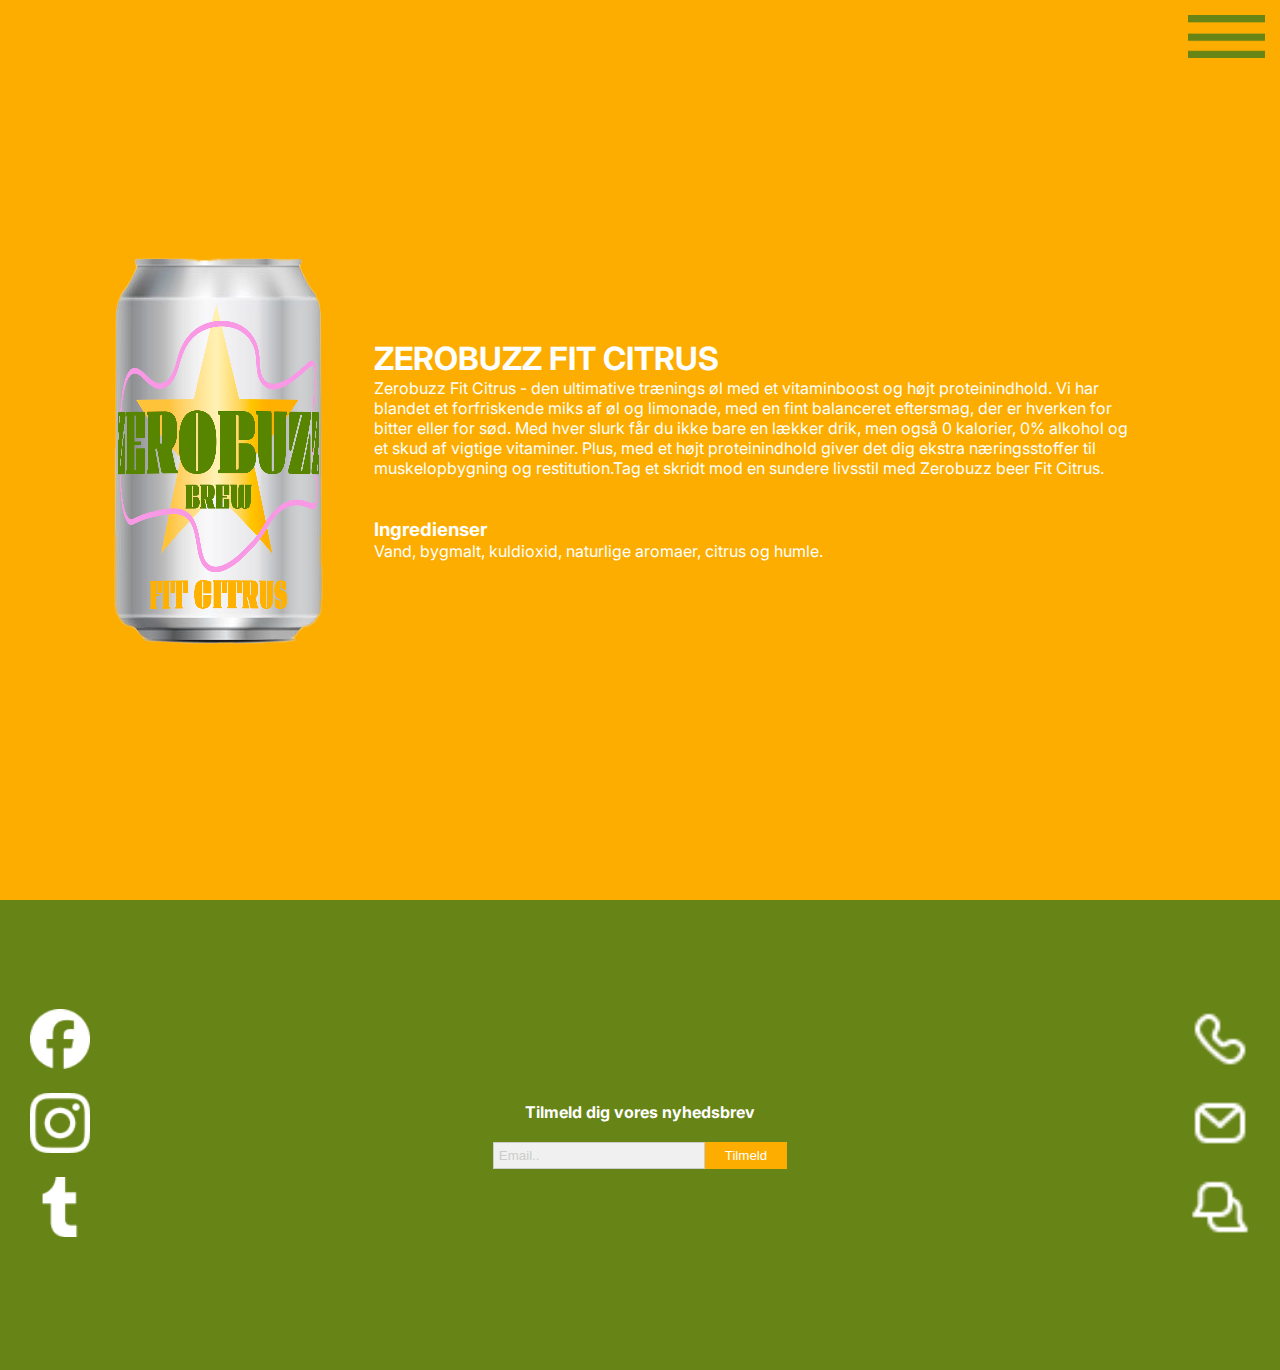
<file: citrus.html>
<!DOCTYPE html>
<html lang="en">

<head>
    <meta charset="UTF-8">
    <meta name="viewport" content="width=device-width, initial-scale=1.0">
    <link rel="preconnect" href="https://fonts.googleapis.com">
    <link rel="preconnect" href="https://fonts.gstatic.com" crossorigin>
    <link
        href="https://fonts.googleapis.com/css2?family=Hind:wght@300;400;500;600;700&family=Inter:wght@100..900&display=swap"
        rel="stylesheet">

    <link rel="stylesheet" href="css/beksrivelse.css">
    <title>Citrus</title>

</head>

<body class="baggrund3">
    <!--Burgermenu-->
    <nav class="burger">
        <a class="burgericon" href="burger.html"><img src="img/burgergrøn.png" alt="burger"></a>
    </nav>

    <!-- Indholdet -->
    <main class="Indholdet">
        <img class="øldåse" src="img/alkoholfriøl-citrus.png" alt="alkoholfriøl">
        <section class="text">
            <h1>ZEROBUZZ FIT CITRUS</h1>
            <p>Zerobuzz Fit Citrus - den ultimative trænings øl med et vitaminboost og højt proteinindhold. Vi har
                blandet et forfriskende miks af øl og limonade, med en fint balanceret eftersmag, der er hverken for
                bitter eller for sød. Med hver slurk får du ikke bare en lækker drik, men også 0 kalorier, 0% alkohol og
                et skud af vigtige vitaminer. Plus, med et højt proteinindhold giver det dig ekstra næringsstoffer til
                muskelopbygning og restitution.Tag et skridt mod en sundere livsstil med Zerobuzz beer Fit Citrus.</p>
            <br> <br>
            <h3>Ingredienser</h3>
            <p> Vand, bygmalt, kuldioxid, naturlige aromaer, citrus og humle.</p>

        </section>
    </main>




    <!-- Footer -->
    <footer class="fod3">


        <ul class="medie">

            <li><a href="#"><img src="img/facebook.png" alt="facebook"></a></li>
            <li><a href="#"><img src="img/instagram.png" alt="instagram"></a></li>
            <li><a href="#"><img src="img/tiktokpng.png" alt="tiktok"></a></li>

        </ul>

        <section class="tilmeld">
            <h4>Tilmeld dig vores nyhedsbrev</h4>
            <br>
            <div class="insæt">
                <input type="text" id="email" name="email" value="Email..">
                <input type="submit" value="Tilmeld">
            </div>
        </section>

        <ul class="kontakt">
            <li><a href="#"><img src="img/telefon.png" alt="telefon"></a></li>
            <li><a href="#"><img src="img/mail.png" alt="mail"></a></li>
            <li><a href="#"><img src="img/chat.png" alt="chat"></a></li>
        </ul>



    </footer>
</body>

</html>
</file>
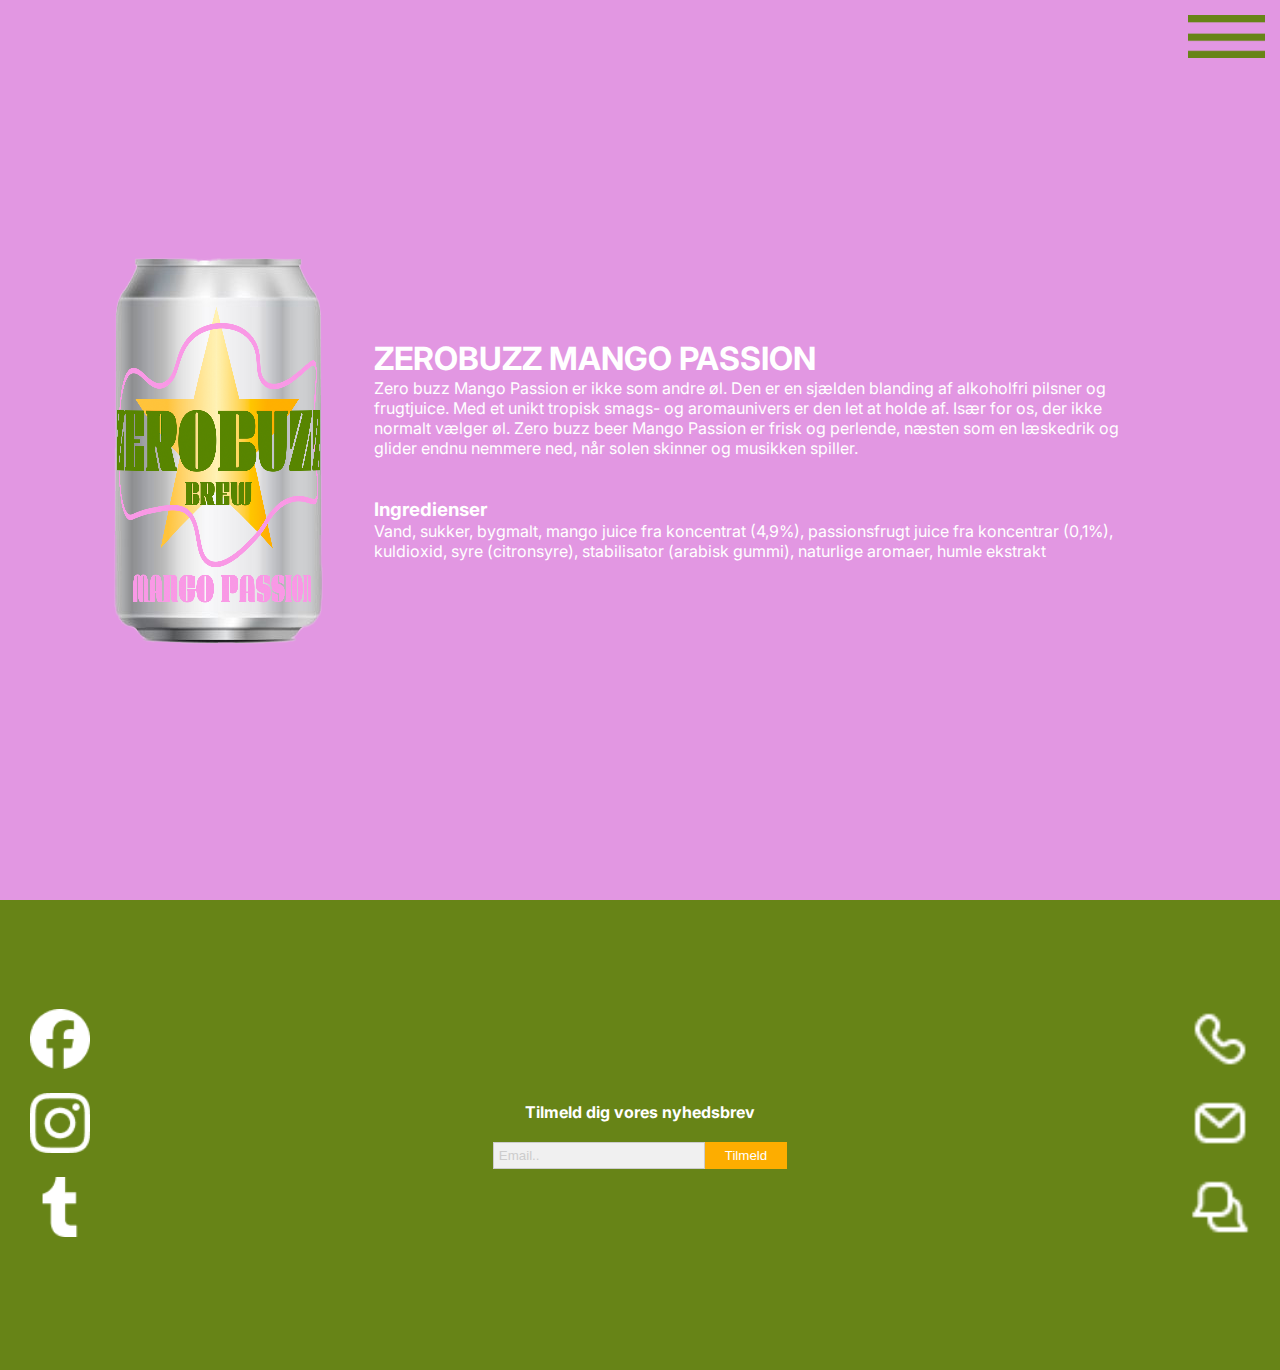
<file: mango.html>
<!DOCTYPE html>
<html lang="en">

<head>
    <meta charset="UTF-8">
    <meta name="viewport" content="width=device-width, initial-scale=1.0">
    <link rel="preconnect" href="https://fonts.googleapis.com">
    <link rel="preconnect" href="https://fonts.gstatic.com" crossorigin>
    <link
        href="https://fonts.googleapis.com/css2?family=Hind:wght@300;400;500;600;700&family=Inter:wght@100..900&display=swap"
        rel="stylesheet">

    <link rel="stylesheet" href="css/beksrivelse.css">
    <title>Mango</title>

</head>

<body class="baggrund2">
    <!--Burgermenu-->
    <nav class="burger">
        <a class="burgericon" href="burger.html"><img src="img/burgergrøn.png" alt="burger"></a>
    </nav>

    <!-- Indholdet -->
    <main class="Indholdet">
        <img class="øldåse" src="img/Alkoholfriøl-mango.png" alt="alkoholfriøl">
        <section class="text">
            <h1>ZEROBUZZ MANGO PASSION</h1>
            <p>Zero buzz Mango Passion er ikke som andre øl. Den er en sjælden blanding af alkoholfri pilsner og
                frugtjuice. Med et unikt tropisk smags- og aromaunivers er den let at holde af. Især for os, der ikke
                normalt vælger øl. Zero buzz beer Mango Passion er frisk og perlende, næsten som en læskedrik og glider
                endnu nemmere ned, når solen skinner og musikken spiller.</p>
            <br> <br>
            <h3>Ingredienser</h3>
            <p>Vand, sukker, bygmalt, mango juice fra koncentrat (4,9%), passionsfrugt juice fra koncentrar (0,1%),
                kuldioxid, syre (citronsyre), stabilisator (arabisk gummi), naturlige aromaer, humle ekstrakt</p>

        </section>
    </main>




    <!-- Footer -->
    <footer class="fod2">


        <ul class="medie">

            <li><a href="#"><img src="img/facebook.png" alt="facebook"></a></li>
            <li><a href="#"><img src="img/instagram.png" alt="instagram"></a></li>
            <li><a href="#"><img src="img/tiktokpng.png" alt="tiktok"></a></li>

        </ul>

        <section class="tilmeld">
            <h4>Tilmeld dig vores nyhedsbrev</h4>
            <br>
            <div class="insæt">
                <input type="text" id="email" name="email" value="Email..">
                <input type="submit" value="Tilmeld">
            </div>
        </section>

        <ul class="kontakt">

            <li><a href="#"><img src="img/telefon.png" alt="telefon"></a></li>
            <li><a href="#"><img src="img/mail.png" alt="mail"></a></li>
            <li><a href="#"><img src="img/chat.png" alt="chat"></a></li>

        </ul>



    </footer>
</body>

</html>
</file>
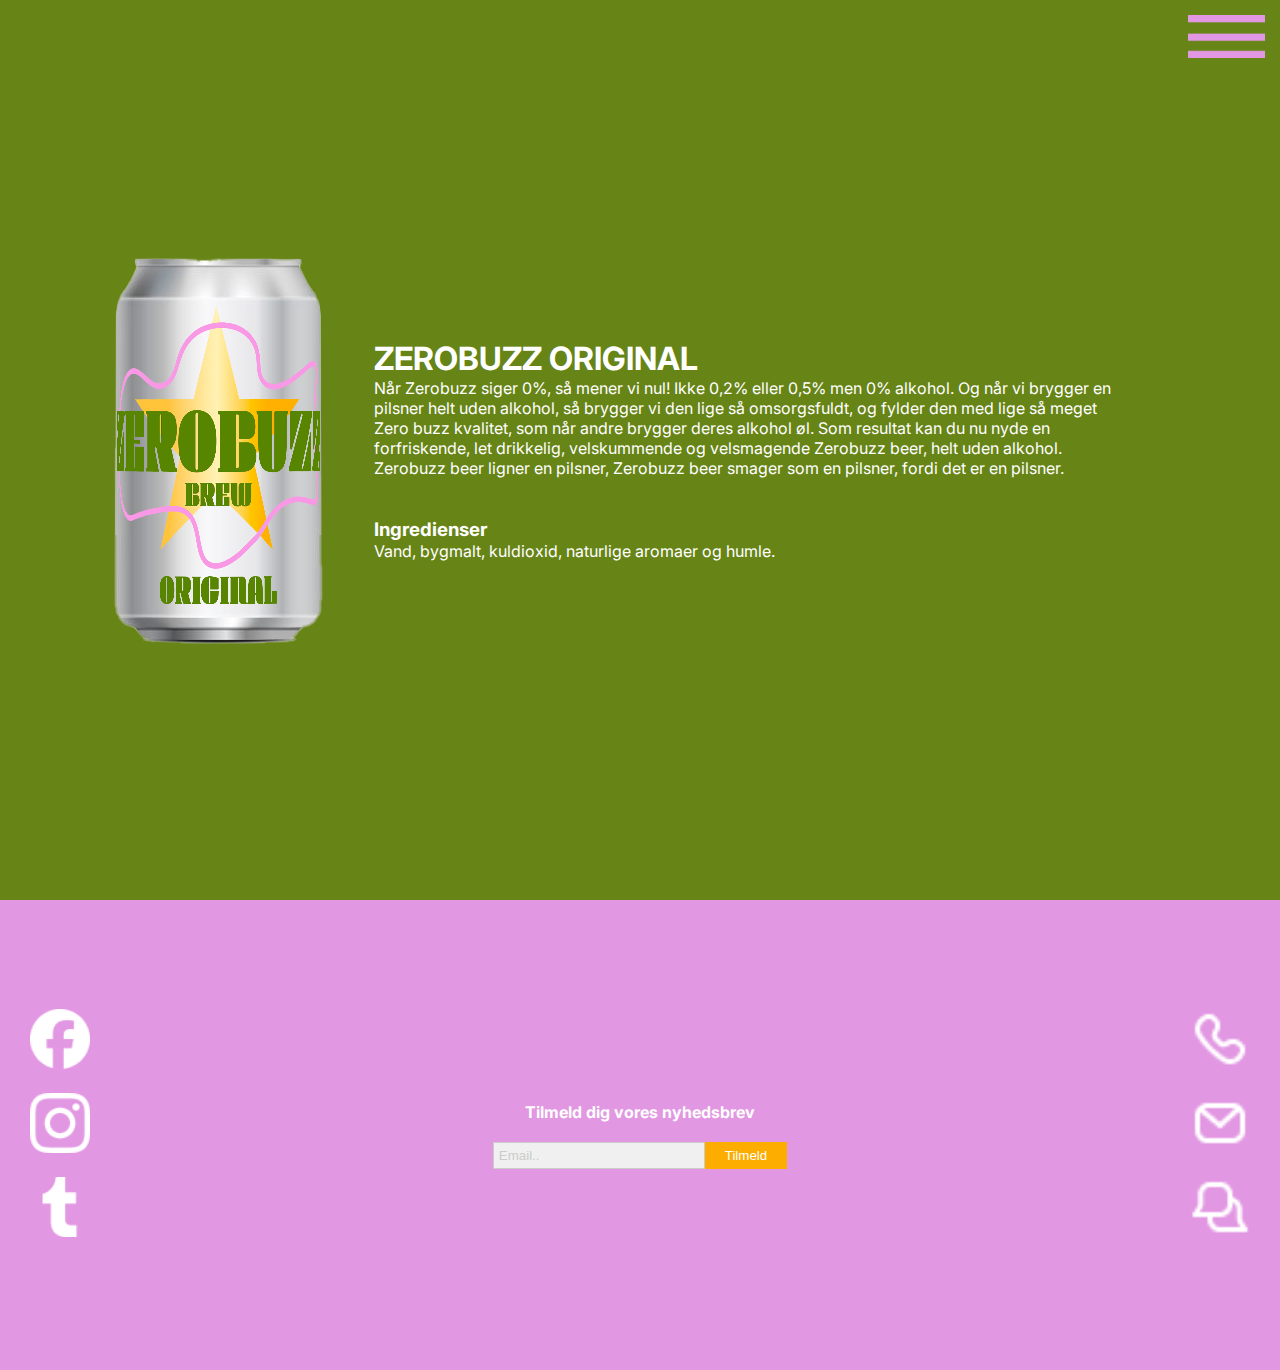
<file: orginal.html>
<!DOCTYPE html>
<html lang="en">

<head>
    <meta charset="UTF-8">
    <meta name="viewport" content="width=device-width, initial-scale=1.0">
    <link rel="preconnect" href="https://fonts.googleapis.com">
    <link rel="preconnect" href="https://fonts.gstatic.com" crossorigin>
    <link
        href="https://fonts.googleapis.com/css2?family=Hind:wght@300;400;500;600;700&family=Inter:wght@100..900&display=swap"
        rel="stylesheet">

    <link rel="stylesheet" href="css/beksrivelse.css">
    <title>orginal</title>

</head>

<body class="baggrund">
    <!--Burgermenu-->
    <nav class="burger">
        <a class="burgericon" href="burger.html"><img src="img/burgerpink.png" alt="burger"></a>
    </nav>

    <!-- Indholdet -->
    <main class="Indholdet">
        <img class="øldåse" src="img/alkoholfriølorginal.png" alt="alkoholfriøl">
        <section class="text">
            <h1>ZEROBUZZ ORIGINAL</h1>
            <p>Når Zerobuzz siger 0%, så mener vi nul! Ikke 0,2% eller 0,5% men 0% alkohol. Og når vi brygger en
                pilsner
                helt uden alkohol, så brygger vi den lige så omsorgsfuldt, og fylder den med lige så meget Zero buzz
                kvalitet, som når andre brygger deres alkohol øl. Som resultat kan du nu nyde en forfriskende, let
                drikkelig, velskummende og velsmagende Zerobuzz beer, helt uden alkohol. Zerobuzz beer ligner en
                pilsner,
                Zerobuzz beer smager som en pilsner, fordi det er en pilsner.</p>
            <br> <br>
            <h3>Ingredienser</h3>
            <p>Vand, bygmalt, kuldioxid, naturlige aromaer og humle.</p>

        </section>
    </main>




    <!-- Footer -->
    <footer class="fod">


        <ul class="medie">

            <li><a href="#"><img src="img/facebook.png" alt="facebook"></a></li>
            <li><a href="#"><img src="img/instagram.png" alt="instagram"></a></li>
            <li><a href="#"><img src="img/tiktokpng.png" alt="tiktok"></a></li>

        </ul>

        <section class="tilmeld">
            <h4>Tilmeld dig vores nyhedsbrev</h4>
            <br>
            <div class="insæt">
                <input type="text" id="email" name="email" value="Email..">
                <input type="submit" value="Tilmeld">
            </div>
        </section>

        <ul class="kontakt">

            <li><a href="#"><img src="img/telefon.png" alt="telefon"></a></li>
            <li><a href="#"><img src="img/mail.png" alt="mail"></a></li>
            <li><a href="#"><img src="img/chat.png" alt="chat"></a></li>

        </ul>



    </footer>
</body>

</html>
</file>
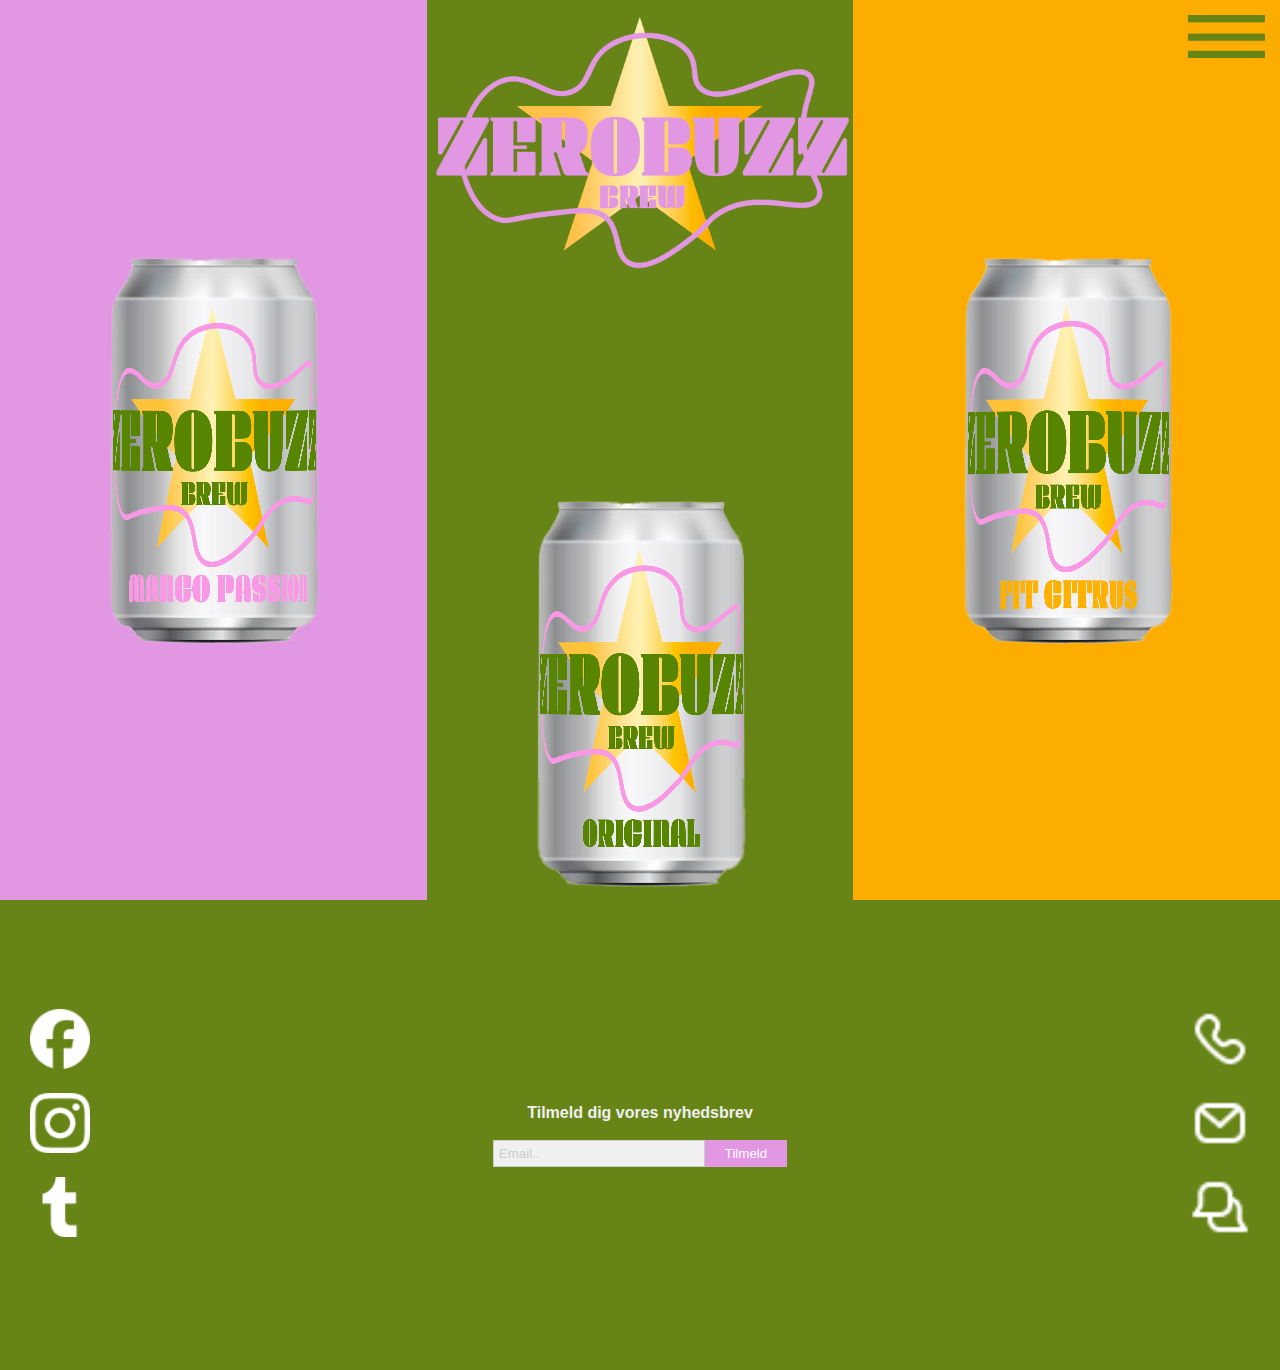
<file: produkter.html>
<!DOCTYPE html>
<html lang="en">

<head>
    <meta charset="UTF-8">
    <meta name="viewport" content="width=device-width, initial-scale=1.0">
    <link rel="stylesheet" href="css/produkter.css">
    <title>Produkter</title>
</head>

<body>
    <!--burgermenu-->
    <nav class="burger">
        <a class="burgericon" href="burger.html"><img src="img/burgergrøn.png" alt="burger"></a>
        <a href="index.html"><img class="burgerlogo" src="img/logopin2.png" alt="logo"></a>
    </nav>
    <!--indhold på siden-->
    <main class="øl">

        <a class="enkeløl1" href="mango.html"><img src="img/Alkoholfriøl-mango.png" alt="Alkoholfriøl"></a>
        <a class="enkeløl2" href="orginal.html"><img src="img/alkoholfriølorginal.png" alt="Alkoholfriøl"></a>
        <a class="enkeløl3" href="citrus.html"><img src="img/alkoholfriøl-citrus.png" alt="Alkoholfriøl"></a>

    </main>

    <!-- Footer -->
    <footer class="fod">


        <ul class="medie">

            <li><a href="#"><img src="img/facebook.png" alt="facebook"></a></li>
            <li><a href="#"><img src="img/instagram.png" alt="instagram"></a></li>
            <li><a href="#"><img src="img/tiktokpng.png" alt="tiktok"></a></li>

        </ul>

        <section class="tilmeld">
            <h4>Tilmeld dig vores nyhedsbrev</h4>
            <br>
            <div class="insæt">
                <input type="text" id="email" name="email" value="Email..">
                <input type="submit" value="Tilmeld">
            </div>
        </section>

        <ul class="kontakt">

            <li><a href="#"><img src="img/telefon.png" alt="telefon"></a></li>
            <li><a href="#"><img src="img/mail.png" alt="mail"></a></li>
            <li><a href="#"><img src="img/chat.png" alt="chat"></a></li>

        </ul>



    </footer>


</body>

</html>
</file>
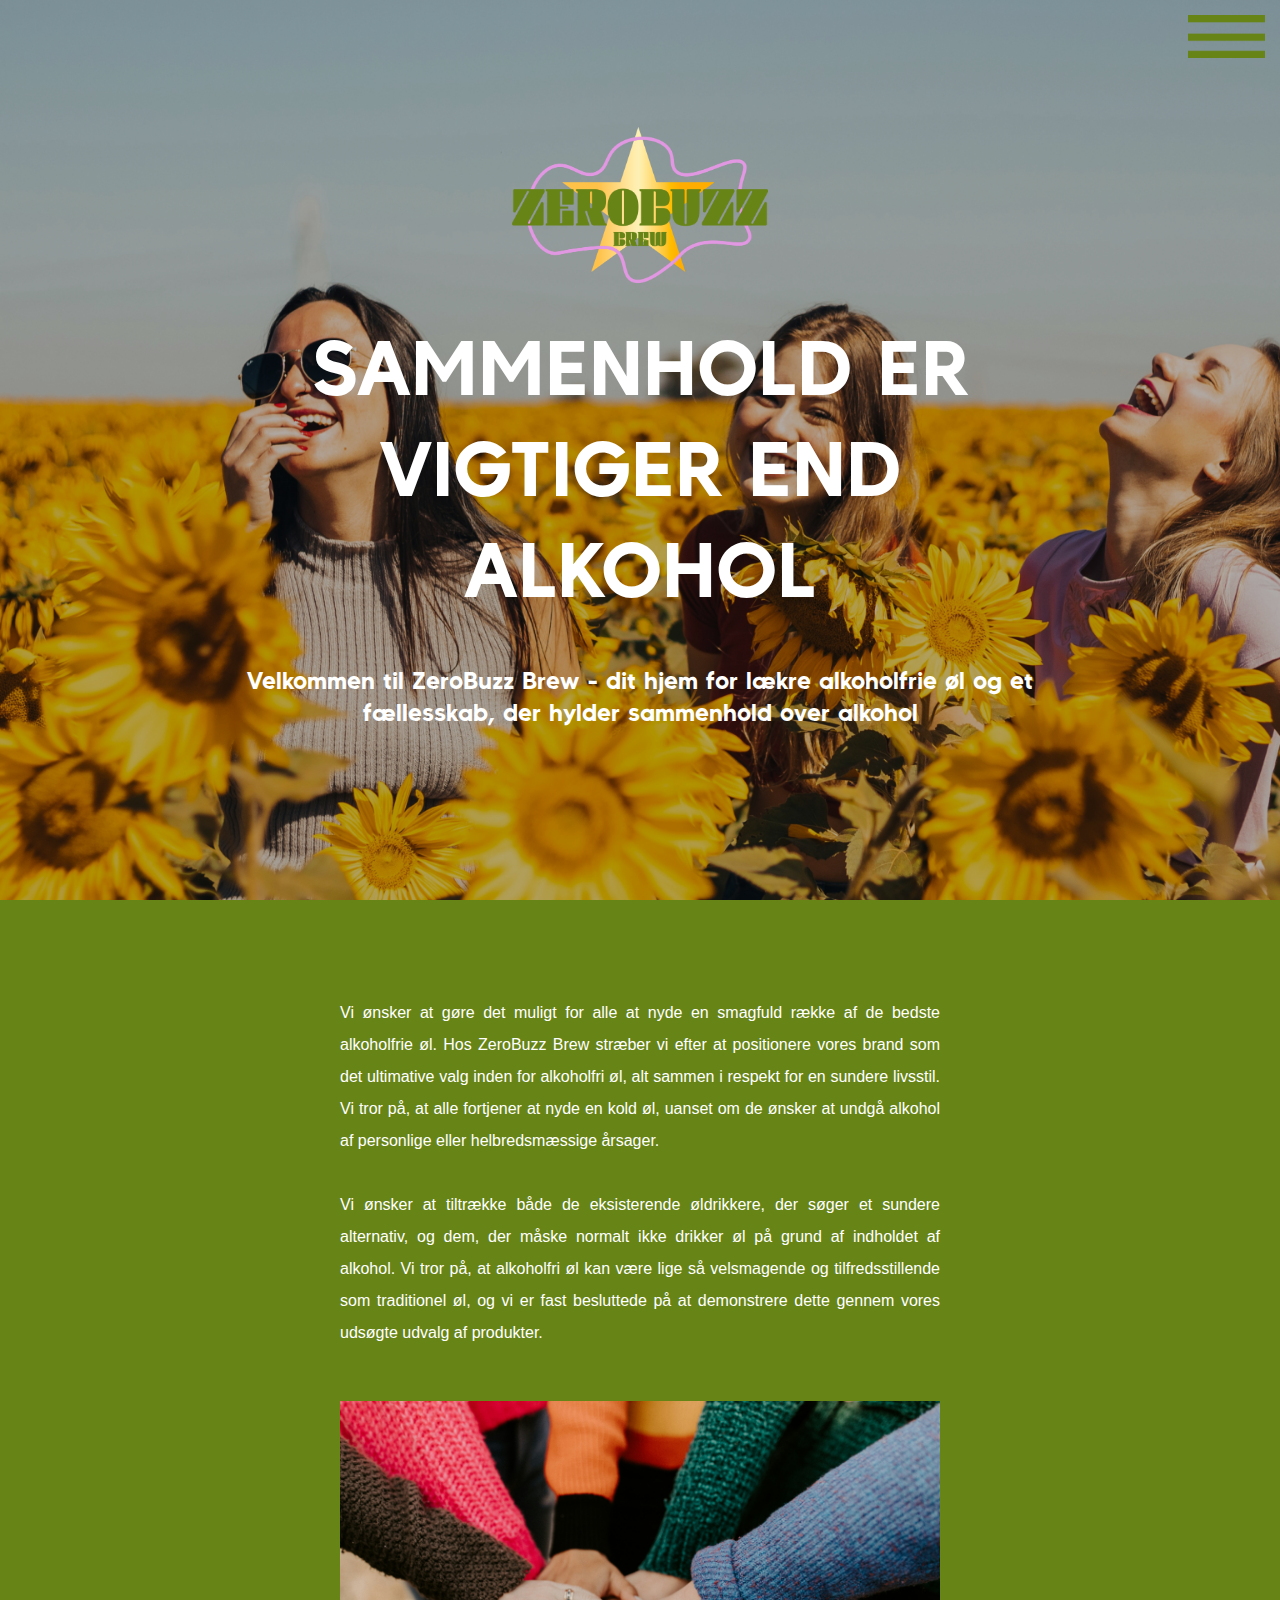
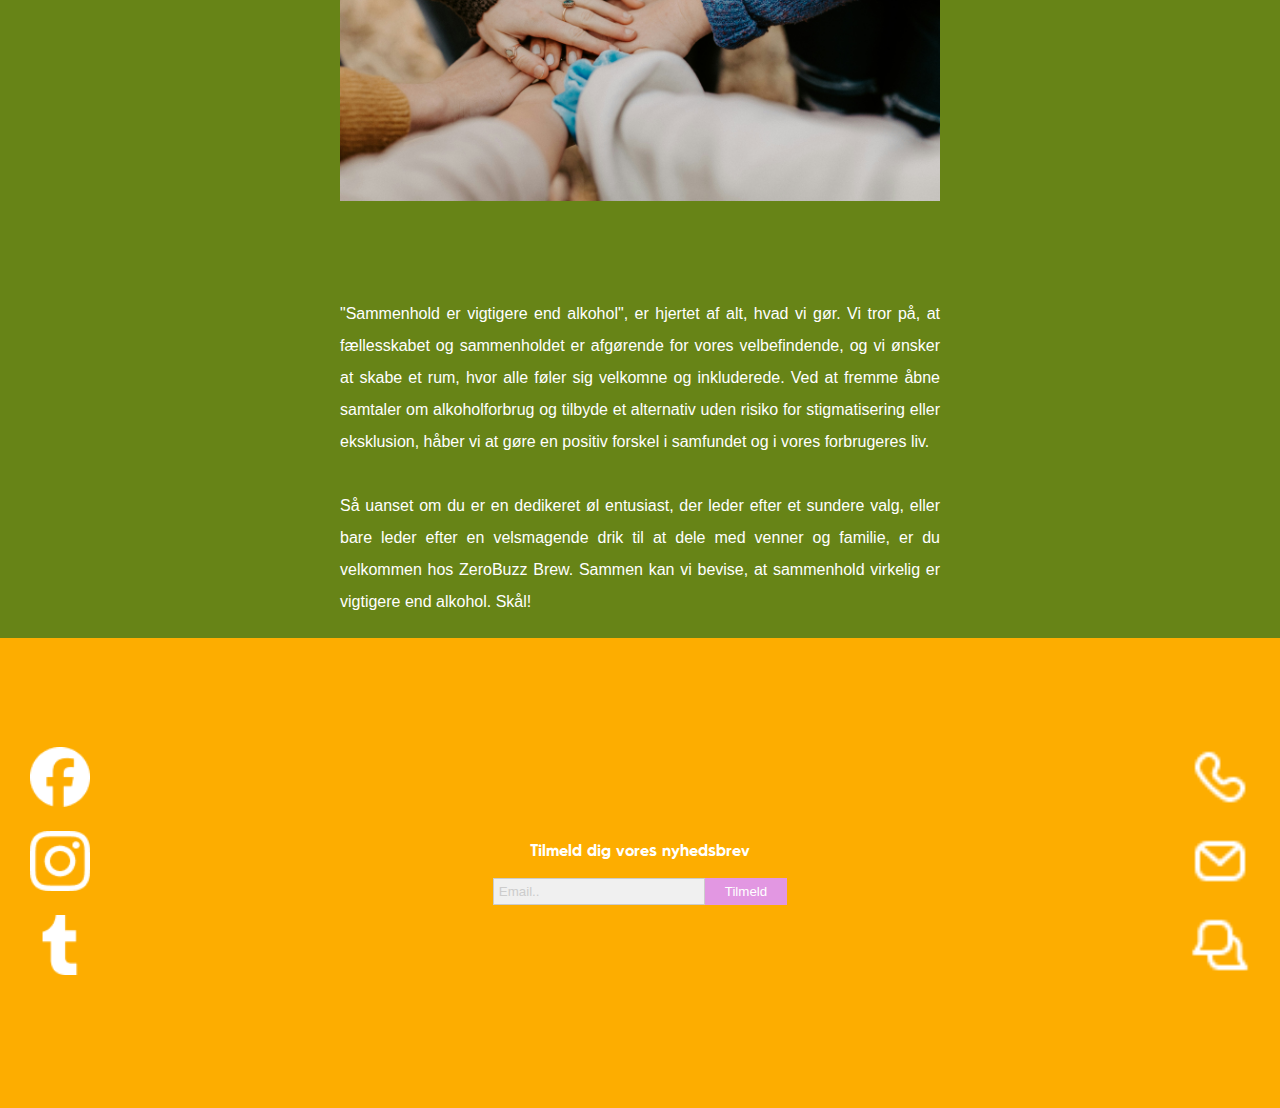
<file: sammenhold.html>
<!DOCTYPE html>
<html lang="en">

<head>
    <meta charset="UTF-8">
    <meta name="viewport" content="width=device-width, initial-scale=1.0">
    <link rel="stylesheet" href="css/sammenhold.css">
    <title>Sammenhold</title>
</head>

<body>
    <!--indhold-->
    <main>
        <!--navbar-->
        <nav class="burger">
            <a class="burgericon" href="burger.html"><img src="img/burgergrøn.png" alt="burger"></a>
        </nav>

        <!--overskrift på siden-->
        <header class="hero bg2">
            <a href="index.html"><img src="img/logo.png" alt="logo"></a>
            <div class="title">
                <h1>
                    SAMMENHOLD ER VIGTIGER END ALKOHOL
                </h1>
                <h2>
                    Velkommen til ZeroBuzz Brew - dit hjem for lækre alkoholfrie øl og et fællesskab, der hylder
                    sammenhold over
                    alkohol
                </h2>
            </div>
        </header>
        <section>
            <!--Brødtekst og billide-->
            <p>
                Vi ønsker at gøre det muligt for alle at nyde en smagfuld række af de bedste alkoholfrie øl. Hos
                ZeroBuzz
                Brew stræber vi efter at positionere vores brand som det ultimative valg inden for alkoholfri øl, alt
                sammen
                i respekt for en sundere livsstil. Vi tror på, at alle fortjener at nyde en kold øl, uanset om de ønsker
                at
                undgå alkohol af personlige eller helbredsmæssige årsager.
                <br>
                <br>
                Vi ønsker at tiltrække både de eksisterende øldrikkere, der søger et sundere alternativ, og dem, der
                måske
                normalt ikke drikker øl på grund af indholdet af alkohol. Vi tror på, at alkoholfri øl kan være lige så
                velsmagende og tilfredsstillende som traditionel øl, og vi er fast besluttede på at demonstrere dette
                gennem
                vores udsøgte udvalg af produkter.
            </p>
            <img class="hænder" src="img/hænder.jpg" alt="hænder der rør hinaden">
            <p>
                "Sammenhold er vigtigere end alkohol", er hjertet af alt, hvad vi gør. Vi tror på, at fællesskabet og
                sammenholdet er afgørende for vores velbefindende, og vi ønsker at skabe et rum, hvor alle føler sig
                velkomne og inkluderede. Ved at fremme åbne samtaler om alkoholforbrug og tilbyde et alternativ uden
                risiko
                for stigmatisering eller eksklusion, håber vi at gøre en positiv forskel i samfundet og i vores
                forbrugeres
                liv.
                <br>
                <br>
                Så uanset om du er en dedikeret øl entusiast, der leder efter et sundere valg, eller bare leder efter en
                velsmagende drik til at dele med venner og familie, er du velkommen hos ZeroBuzz Brew. Sammen kan vi
                bevise,
                at sammenhold virkelig er vigtigere end alkohol. Skål!
            </p>

        </section>


    </main>
    <footer class="fod">

        <ul class="medie">

            <li><a href="#"><img src="img/facebook.png" alt="facebook"></a></li>
            <li><a href="#"><img src="img/instagram.png" alt="instagram"></a></li>
            <li><a href="#"><img src="img/tiktokpng.png" alt="tiktok"></a></li>

        </ul>

        <section class="tilmeld">
            <h4>Tilmeld dig vores nyhedsbrev</h4>
            <br>
            <div class="insæt">
                <input type="text" id="email" name="email" value="Email..">
                <input type="submit" value="Tilmeld">
            </div>
        </section>

        <ul class="kontakt">

            <li><a href="#"><img src="img/telefon.png" alt="telefon"></a></li>
            <li><a href="#"><img src="img/mail.png" alt="mail"></a></li>
            <li><a href="#"><img src="img/chat.png" alt="chat"></a></li>

        </ul>



    </footer>
</body>

</html>
</file>
<file: css/beksrivelse.css>
*{
    margin: 0;
    padding: 0;
}

:root {
    font-family: "Inter", sans-serif;
    font-weight: 400;

    --color-main-green: #678417;
    --color-main-pink: #E297E2;
    --color-main-orange: #FDAD00;

    --color-text: white;
}

/*størelse på boby*/
body {
    width: 100%;
    height: 100vh;
    overflow-x: hidden;
    color: var(--color-text);

}

/*font til h*/
h1,
h2,
h3,
h4,
h5,
h6 {
    font-family: url("../fonts/made_carving/MADECARVINGOutlinePersonalUse-Bold.otf");
}


/*Insteling for burger*/
.burger {
    justify-content: center;
}

.burgericon {
    position: absolute;
    right: 0;
    padding: 15px;
}

.burgericon img {
    width: 6vw;
}

/*strøese for main*/
main {
    width: 100%;
    height: 100%;
}

/*instelinger for inholdet*/
.Indholdet {
    display: flex;
    flex-direction: row;
    justify-content: center;
    align-items: center;
}

.øldåse {
    margin-right: 20px;
    margin-left: 100px;
}

.text {
    margin-right: 150px;
    margin-left: 20px;
}

/*footer*/
footer {
    display: flex;
    justify-content: space-between;
    width: 100%;
    height: 50vh;
}

.tilmeld {
    display: flex;
    width: 75%;
    flex-direction: column;
    align-items: center;
    justify-content: center;
    margin: 10% auto;
}

.insæt {
    display: flex;
    flex-direction: row;
}

.input-container {
    display: flex;
    align-items: center;
}

.tilmeld input[type="text"] {
    padding: 5px;
    width: 200px;

    background-color: #f0f0f0;

    border: 1px solid #ccc;

    color: #ccc;
}

.tilmeld input[type="submit"] {
    padding: 6px 20px;
    background-color: var(--color-main-orange);
    color: white;
    border: none;
    cursor: pointer;
    transition: background-color 0.3s;
}

/* Baggrundsfarve ved hover til tilmeld */
.tilmeld input[type="submit"]:hover {
    background-color: var(--color-main-green);
}

/* for insæt og tilmeld til at stå op af hinaden*/
input {
    padding: -6%;
}

/*iconer til at stå i colum*/
.medie {
    display: flex;
    flex-direction: column;
    list-style: none;
}

.kontakt {
    display: flex;
    flex-direction: column;
    list-style: none;
}

/*størlse på icon billiderne*/
.medie img,
.kontakt img {
    width: auto;
    height: 60px;
}

/*mellemrum mellem iconerne*/
.medie li,
.kontakt li {
    margin-bottom: 20px;
}

/*inhold i foter til at stå i en row og ændre farve på de andre ølsider*/
.fod {
    display: flex;
    flex-direction: row;
    align-items: center;
    padding: 10px 30px;
    width: calc(100% - 60px);
    background-color: var(--color-main-pink)
}

.fod2 {
    display: flex;
    flex-direction: row;
    align-items: center;
    padding: 10px 30px;
    width: calc(100% - 60px);
    background-color: var(--color-main-green)
}

.fod3 {
    display: flex;
    flex-direction: row;
    align-items: center;
    padding: 10px 30px;
    width: calc(100% - 60px);
    background-color: var(--color-main-green)
}

/* Baggrundsbillide og størelse på hver øldåse*/
.baggrund {
    background-color: #678417;
    background-size: cover;
    background-position: center center;
}

.baggrund2 {
    background-color: var(--color-main-pink);
    background-size: cover;
    background-position: center center;
}

.baggrund3 {
    background-color: var(--color-main-orange);
    background-size: cover;
    background-position: center center;
}


/*Fjener øldåse til mobil og fylder tesxt ud til mobil*/
@media (max-width: 1024px) {

    .øldåse {
        display: none;
    }

    .text {
        margin-right: 20px;
        margin-left: 20px;
    }
}

/*til footer*/
@media only screen and (max-width: 570px) {

    .tilmeld {
        width: 40%;
    }

    .insæt {
        width: 100%;
    }

    .tilmeld input[type="text"] {
        width: 70%;
    }

    .tilmeld input[type="submit"] {
        padding: 6px 5px;
    }

    input {
        margin: -6%;
        padding: -6%;
    }
}
</file>
<file: css/produkter.css>
* {
    margin: 0;
    padding: 0;
}

:root {
    font-family: "Inter", sans-serif;
    font-weight: 400;

    --color-main-green: #678417;
    --color-main-pink: #E297E2;
    --color-main-orange: #FDAD00;

    --color-text: white;
}

/*støelse på body og main*/
.body {
    background-color: #678417;
}

.main {
    justify-content: center;
}

/*instelinger for burger*/
.burger {
    display: flex;
    justify-content: center;
    position: relative;
}

.burgericon {
    position: absolute;
    right: 0;
    padding: 15px;
}

.burgericon img {
    width: 6vw;
}

.burgerlogo {
    position: absolute;
    left: 33%;
    top: 0;
    width: 35vw;

}

/*instalinger for dåseøl*/
.øl {
    display: flex;
    width: 100vw;
    height: 100vh;
}

.enkeløl1 {
    background-color: var(--color-main-pink);
    display: flex;
    flex-direction: column;
    align-items: center;
    gap: 15px;
    width: 33.33%;
    height: 100%;
    justify-content: center;
}

.enkeløl1 :hover {
    transform: scale(1.05);
    transition: 0.4s;
}

.enkeløl2 {
    background-color: #678417;
    display: flex;
    flex-direction: column;
    align-items: center;
    gap: 15px;
    width: 33.33%;
    height: 100%;
    justify-content: end;
}

.enkeløl2 :hover {
    transform: scale(1.05);
    transition: 0.4s;
}

.enkeløl3 {
    background-color: #FDAD00;
    display: flex;
    flex-direction: column;
    align-items: center;
    gap: 15px;
    width: 33.33%;
    height: 100%;
    justify-content: center;
}

.enkeløl3 :hover {
    transform: scale(1.05);
    transition: 0.4s;
}

/*footer*/
footer {
    display: flex;
    justify-content: space-between;
    width: 100%;
    height: 50vh;
    background-color: var(--color-main-green);
}

.tilmeld {
    display: flex;
    width: 75%;
    flex-direction: column;
    align-items: center;
    justify-content: center;
    margin: 10% auto;
    color: #f0f0f0;
}

.insæt {
    display: flex;
    flex-direction: row;
}

.input-container {
    display: flex;
    align-items: center;
}

.tilmeld input[type="text"] {
    padding: 5px;
    width: 200px;
    background-color: #f0f0f0;
    border: 1px solid #ccc;
    color: #ccc;
}

.tilmeld input[type="submit"] {
    padding: 6px 20px;
    background-color: var(--color-main-pink);
    color: white;
    border: none;
    cursor: pointer;
    transition: background-color 0.3s;
}

/* Baggrundsfarve ved hover */
.tilmeld input[type="submit"]:hover {
    background-color: var(--color-main-orange);
}

/* for insæt og tilmeld til at stå op af*/
input {
    padding: -6%;
}

/*iconer til at stå i colum*/
.medie {
    display: flex;
    flex-direction: column;
    list-style: none;
}

.kontakt {
    display: flex;
    flex-direction: column;
    list-style: none;
}

/*størlse på icon billiderne*/
.medie img,
.kontakt img {
    width: auto;
    height: 60px;
}

/*mellemrum mellem iconerne*/
.medie li,
.kontakt li {
    margin-bottom: 20px;
}

/*inhold i foter til at stå i en row*/
.fod {
    display: flex;
    flex-direction: row;
    align-items: center;
    padding: 10px 30px;
    width: calc(100% - 60px);
}

@media only screen and (max-width: 700px) {
    main {
        flex-direction: row;
        height: fit-content;
    }

    .enkeløl1 img {
        width: 100%;
        height: fit-content;
    }

    .enkeløl2 img {
        width: 100%;
        height: fit-content;
    }

    .enkeløl3 img {
        width: 100%;
        height: fit-content;
    }
}

/*til footer*/
@media only screen and (max-width: 570px) {

    .tilmeld {
        width: 40%;
    }

    .insæt {
        width: 100%;
    }

    .tilmeld input[type="text"] {
        width: 70%;
    }

    .tilmeld input[type="submit"] {
        padding: 6px 5px;
    }

    input {
        margin: -6%;
        padding: -6%;
    }
}
</file>
<file: css/sammenhold.css>
/*Passer til forskælige skærme*/
* {
    margin: 0;
    padding: 0;
}

/*pallete*/
:root {
    font-family: "Inter", sans-serif;

    --color-main-green: #678417;
    --color-main-pink: #E297E2;
    --color-main-orange: #FDAD00;

    --color-text: white;
}

/*Font udefra*/
@font-face {
    font-family: "made_carving";
    src: url("../fonts/made_carving/MADECARVINGPersonalUse-Bold.otf");
}

/*Font til udvalgte*/
h1,
h2,
h3,
h4,
h5,
h6 {
    font-family: "made_carving";
}

/* indstillinger for body*/
body {
    width: 100%;
    height: 100vh;
    overflow-x: hidden;
    color: var(--color-text);
    background-color: #678417;
}

/* størelse for overskrift*/
h1 {
    font-size: 6vw;
}

h2 {
    margin: 5%;
}

.burger {
    justify-content: center;
}

.burgericon {
    position: absolute;
    right: 0;
    padding: 15px;
}

.burgericon img {
    width: 6vw;
}


/* Indholdet på siden jusetringer*/
main {
    width: 100%;
    height: fit-content;
    text-align: center;
    display: flex;
    justify-content: center;
    align-items: center;
    flex-direction: column;
}

/*Foto på main indstillinger*/
.hænder {
    width: calc(100% - 40px);
    margin-top: 5%;
}

/*Gør sådan første conten hænger sammen med baggrundsbillide*/
.hero {
    width: 100%;
    height: 100vh;
    display: flex;
    justify-content: center;
    align-items: center;
    flex-direction: column;
    gap: 20px;
    align-items: center;
}

/*logo*/
.hero img {
    width: 20vw;
}

/*Titel indstillinger*/
.hero .title {
    display: flex;
    justify-content: center;
    align-items: center;
    flex-direction: column;
    align-items: center;
    width: 70%;
}

/* brødteksten størelse indstillinger*/
main section {
    width: 50%;
    display: flex;
    justify-content: center;
    align-items: center;
    flex-direction: column;
    gap: 20px;
    align-items: center;
    margin: 20px;
}

/* P indstillinger*/
main p {
    margin: 0 20px;
    text-align: justify;
    text-transform: none;
    /*til at lave om i textsskrift*/
    margin-top: 12%;
    line-height: 2;
}

/*footer*/
footer {
    display: flex;
    justify-content: space-between;
    width: 100%;
    height: 50vh;
    background-color: var(--color-main-orange);
}

.tilmeld {
    display: flex;
    width: 75%;
    flex-direction: column;
    align-items: center;
    justify-content: center;
    margin: 10% auto;
}

.insæt {
    display: flex;
    flex-direction: row;
}

.input-container {
    display: flex;
    align-items: center;
}

.tilmeld input[type="text"] {
    padding: 5px;
    width: 200px;
    background-color: #f0f0f0;
    border: 1px solid #ccc;
    color: #ccc;
}

.tilmeld input[type="submit"] {
    padding: 6px 20px;
    background-color: var(--color-main-pink);
    color: white;
    border: none;
    cursor: pointer;
    transition: background-color 0.3s;
}

/* Baggrundsfarve ved hover */
.tilmeld input[type="submit"]:hover {
    background-color: var(--color-main-green);
}

/* for insæt og tilmeld til at stå op af*/
input {
    padding: -6%;
}

/*iconer til at stå i colum*/
.medie {
    display: flex;
    flex-direction: column;
    list-style: none;
}

.kontakt {
    display: flex;
    flex-direction: column;
    list-style: none;
}

/*størlse på icon billiderne*/
.medie img,
.kontakt img {
    width: auto;
    height: 60px;
}

/*mellemrum mellem iconerne*/
.medie li,
.kontakt li {
    margin-bottom: 20px;
}

/*inhold i foter til at stå i en row*/
.fod {
    display: flex;
    flex-direction: row;
    align-items: center;
    padding: 10px 30px;
    width: calc(100% - 60px);
}

/*Baggrunds billide*/
.bg2 {
    background-image: url("../img/bg2.png");
    background-size: cover;
    background-repeat: no-repeat;
}

/*tilpasser sig skærmstørlse*/
@media screen and (max-width: 768px) {
    main {
        width: 100%;
        max-width: initial;
    }

    main section {
        width: 100%;
    }

    .hero h1 {
        font-size: 13vw;
    }

    .hero img {
        width: 40vw;
    }

    .burger {
        display: flex;
    }
}

/*til footer*/
@media only screen and (max-width: 570px) {

    .tilmeld {
        width: 40%;
    }

    .insæt {
        width: 100%;
    }

    .tilmeld input[type="text"] {
        width: 70%;
    }

    .tilmeld input[type="submit"] {
        padding: 6px 5px;
    }

    input {
        margin: -6%;
        padding: -6%;
    }
}
</file>
